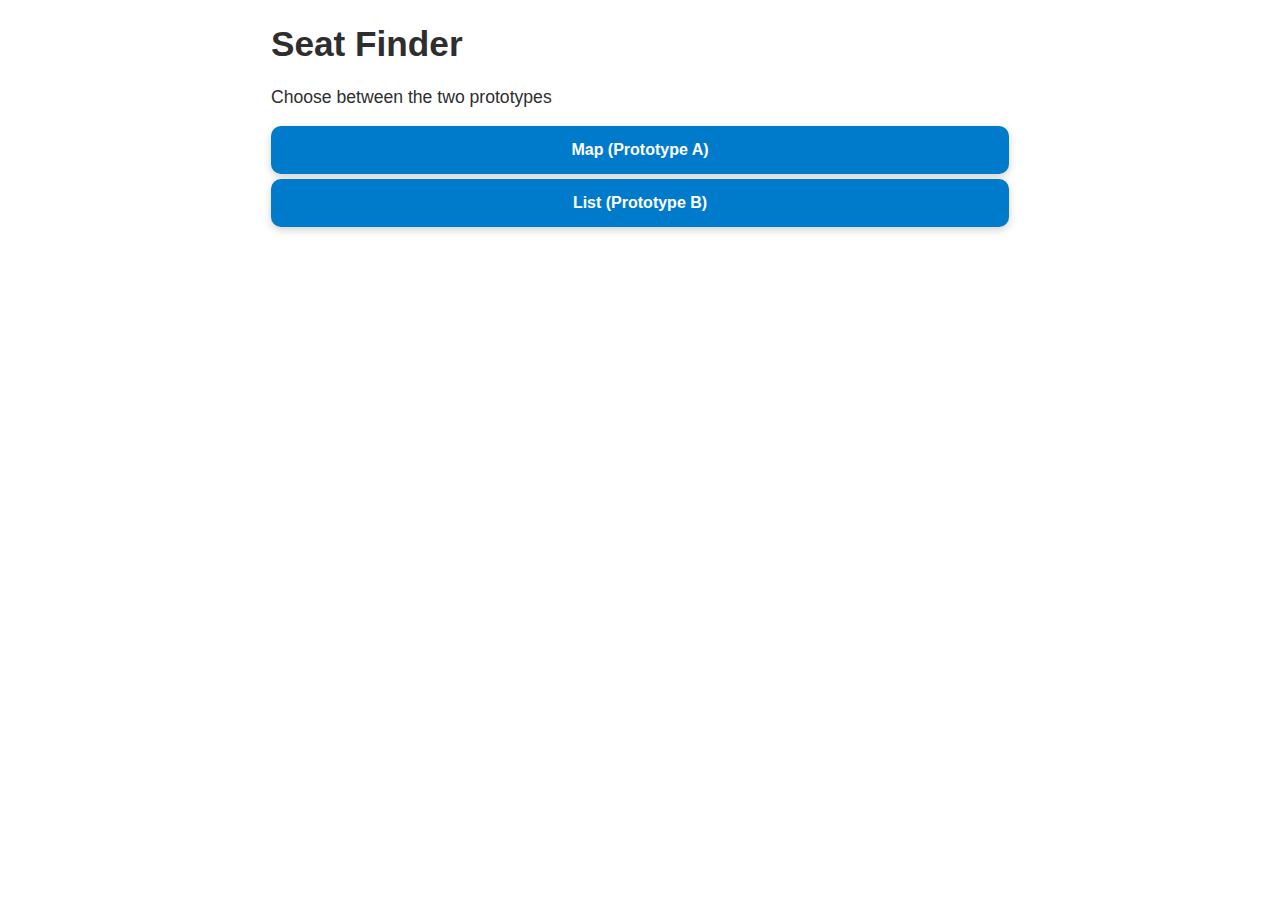
<file: index.html>
<!DOCTYPE html>
<html>
<head>
  <meta charset="utf-8">
  <meta name="viewport" content="initial-scale=1,maximum-scale=1,user-scalable=no">

  <title>Seat Finder</title>
  <link rel="shortcut icon" type="image/png" href="favicon.png">

  <!-- Stylesheets -->
  <link rel="stylesheet" href="css/style.css">
</head>

<body>
  <div class="container">
    <h1>Seat Finder</h1>
    <p>Choose between the two prototypes</p>
    <a id="prototype-a" class="btn" href="ticket-entry.html" data="map">Map (Prototype A)</a>
    <a id="prototype-b" class="btn"  href="ticket-entry.html" data="list">List (Prototype B)</a>

    <!-- Scripts -->
    <script type="text/javascript" src="js/base.js"></script>
    <script type="text/javascript" src="js/home.js"></script>
  </div>
</body>
</html>
</file>
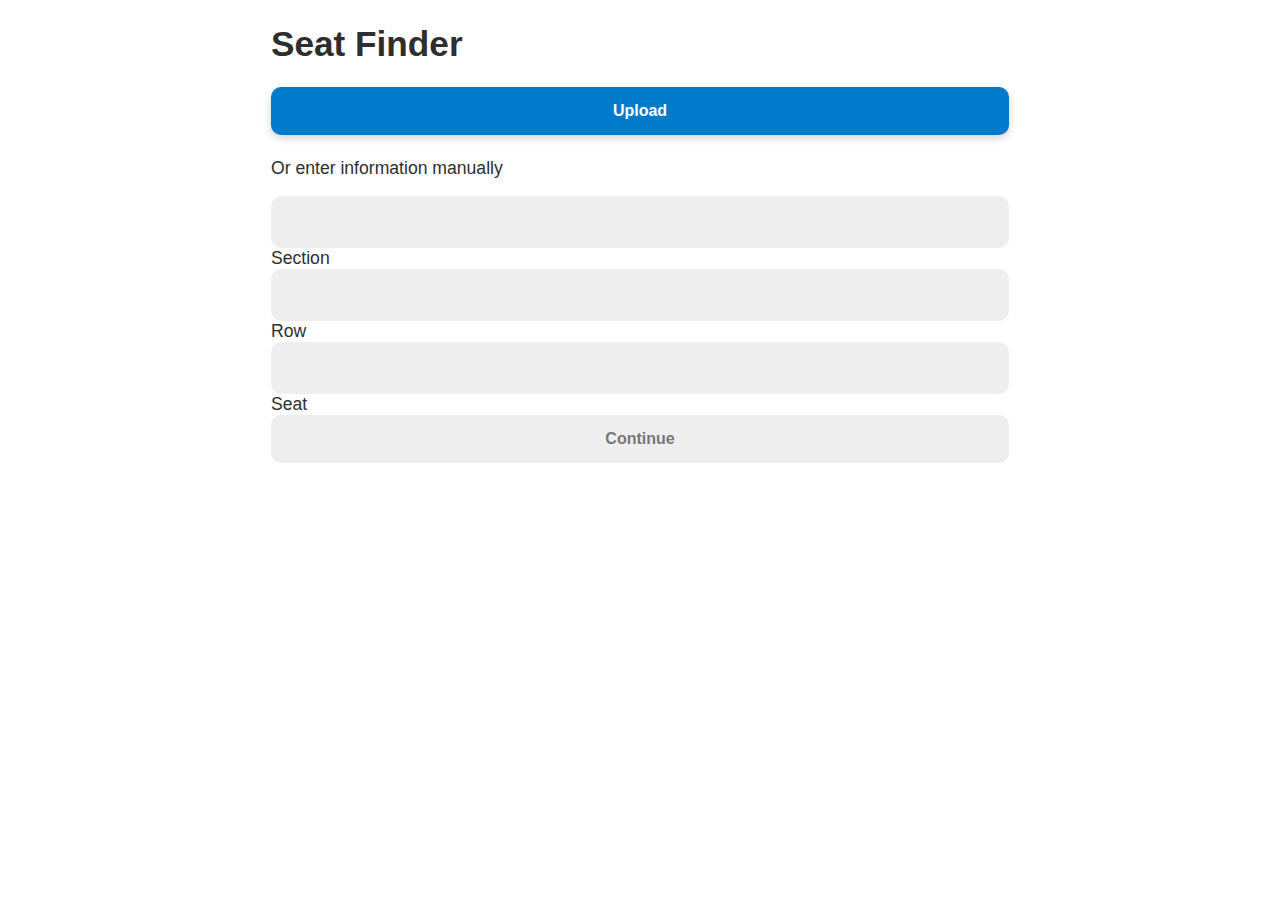
<file: list/index.html>
<!DOCTYPE html>
<html>
<head>
  <meta charset="utf-8">
  <meta name="viewport" content="initial-scale=1,maximum-scale=1,user-scalable=no">

  <title>Seat Finder</title>
  <link rel="shortcut icon" type="image/png" href="../favicon.png">

  <!-- Stylesheets -->
  <link rel="stylesheet" href="../css/style.css">
  <link rel="stylesheet" href="../css/list.css">
</head>

<body>
  <div class="container">
    <h1>Seat Finder</h1>
    
    <a id="upload" class="btn" href="camera.html">Upload</a>
    
    <p>Or enter information manually</p>
    <form>
      <div class="form-field">
        <input type="number" id="section" name="section">
        <label for="section">Section</label>
      </div>
      <div class="form-field">
        <input type="number" id="row" name="row">
        <label for="row">Row</label>
      </div>
      <div class="form-field">
        <input type="number" id="seat" name="seat">
        <label for="seat">Seat</label>
      </div>
    </form>

    <a id="save" disabled class="btn">Continue</a>
  </div>

  <!-- Scripts -->
  <script type="text/javascript" src="../js/base.js"></script>
  <script type="text/javascript" src="../js/ticket-entry.js"></script>
</body>
</html>
</file>
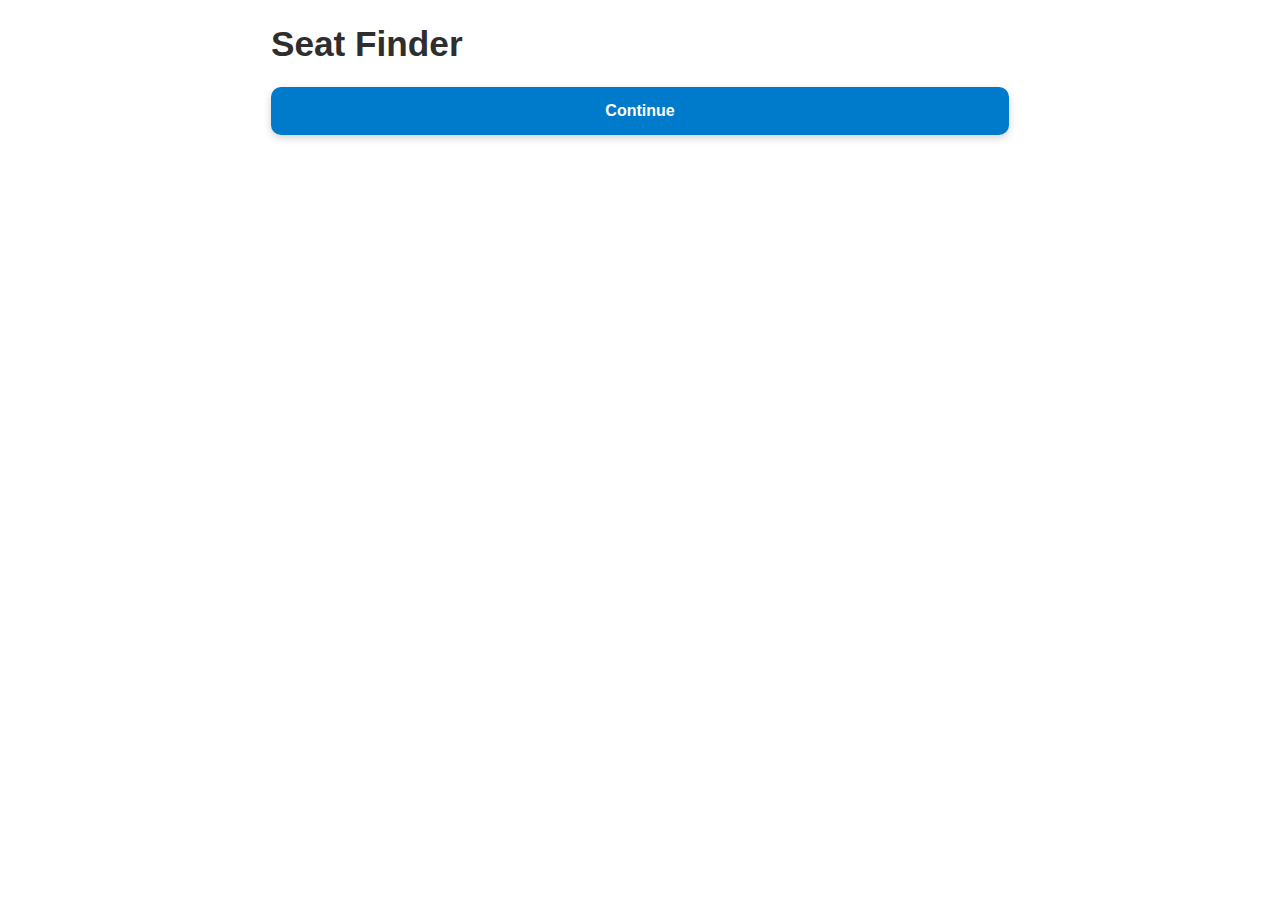
<file: map/index.html>
<!DOCTYPE html>
<html>
<head>
  <meta charset="utf-8">
  <meta name="viewport" content="initial-scale=1,maximum-scale=1,user-scalable=no">
  <link href="https://api.mapbox.com/mapbox-gl-js/v2.1.1/mapbox-gl.css" rel="stylesheet">
  <script src="https://api.mapbox.com/mapbox-gl-js/v2.1.1/mapbox-gl.js"></script>

  <title>Seat Finder</title>
  <link rel="shortcut icon" type="image/png" href="../favicon.png">

  <link rel="stylesheet" href="../css/style.css">
  <link rel="stylesheet" href="../css/list.css">
</head>
<body>

  <div class="container">
    <h1>Seat Finder</h1>

    <a class="btn" href="map.html">Continue</a>
    </div>
    <script type="text/javascript" src="../js/base.js"></script>
</body>
</html>
</file>
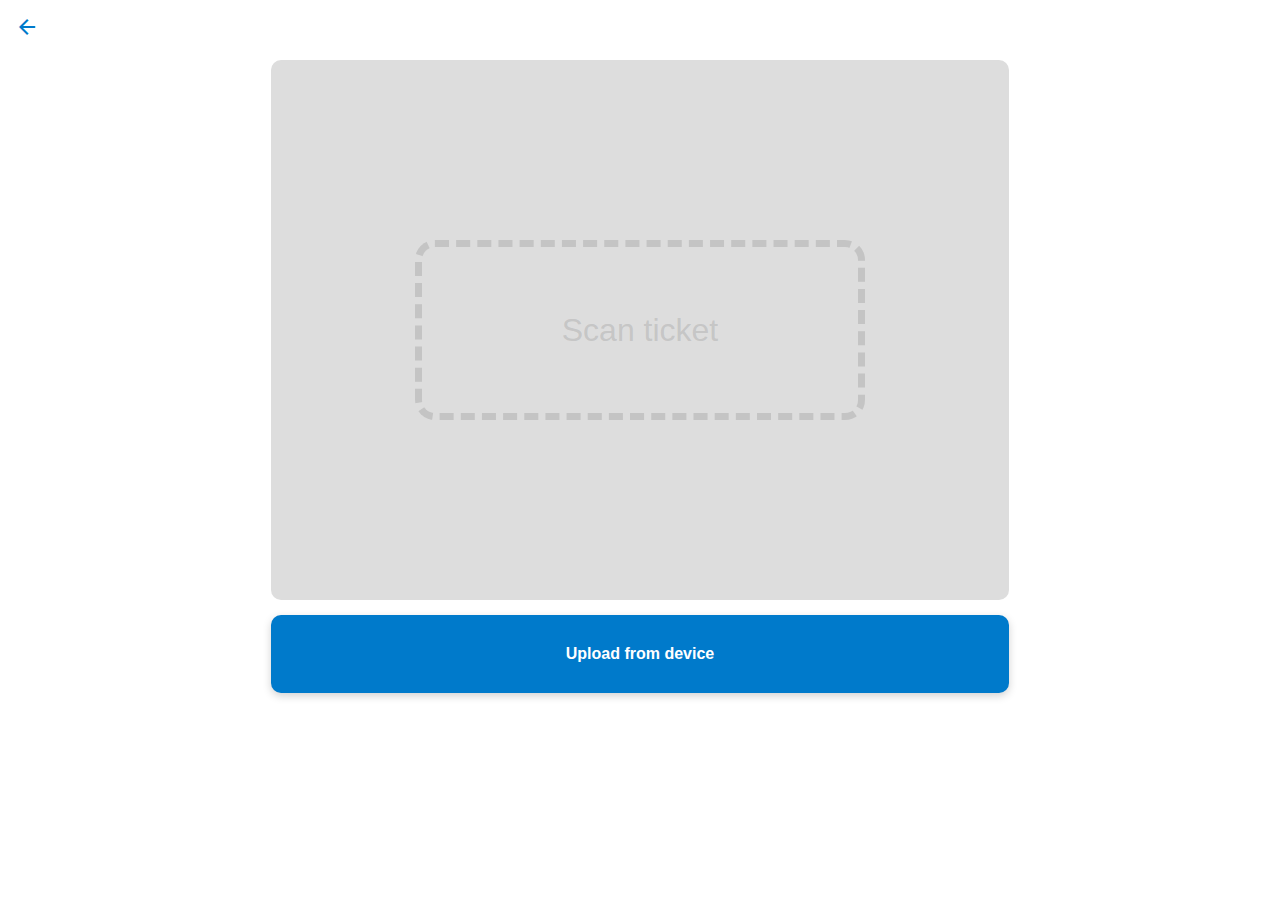
<file: camera.html>
<!DOCTYPE html>
<html>
<head>
  <meta charset="utf-8">
  <meta name="viewport" content="initial-scale=1,maximum-scale=1,user-scalable=no">
  <link href="https://fonts.googleapis.com/icon?family=Material+Icons|Material+Icons+Outlined"rel="stylesheet">

  <title>Seat Finder</title>
  <link rel="shortcut icon" type="image/png" href="favicon.png">

  <!-- Stylesheets -->
  <link rel="stylesheet" href="css/style.css">
  <link rel="stylesheet" href="css/list.css">
  <link rel="stylesheet" href="css/camera.css">
</head>

<body>
  <div id="back-button-container">
    <a href="ticket-entry.html" id="back-button" class="btn light">
      <span class="material-icons">arrow_back_ios_new</span>
    </a>
  </div>
  <div class="container">
    <div id="camera-container">
      <div id="camera-controls" class="hidden">
        <a class="btn" id="shutter">
          <span class="material-icons">photo_camera</span>
        </a>
      </div>
      <div id="camera-overlay" class="">
        <span>Scan ticket</span>
      </div>
      <video id="camera" autoplay playsinline></video>
    </div>
      <label id="upload" class="btn custom-file-upload">
        <input type="file" accept="image/*">
        Upload from device
    </label>
  </div>

  <!-- Scripts -->
  <script type="text/javascript" src="js/base.js"></script>
  <script type="text/javascript" src="js/camera.js"></script>
</body>
</html>
</file>
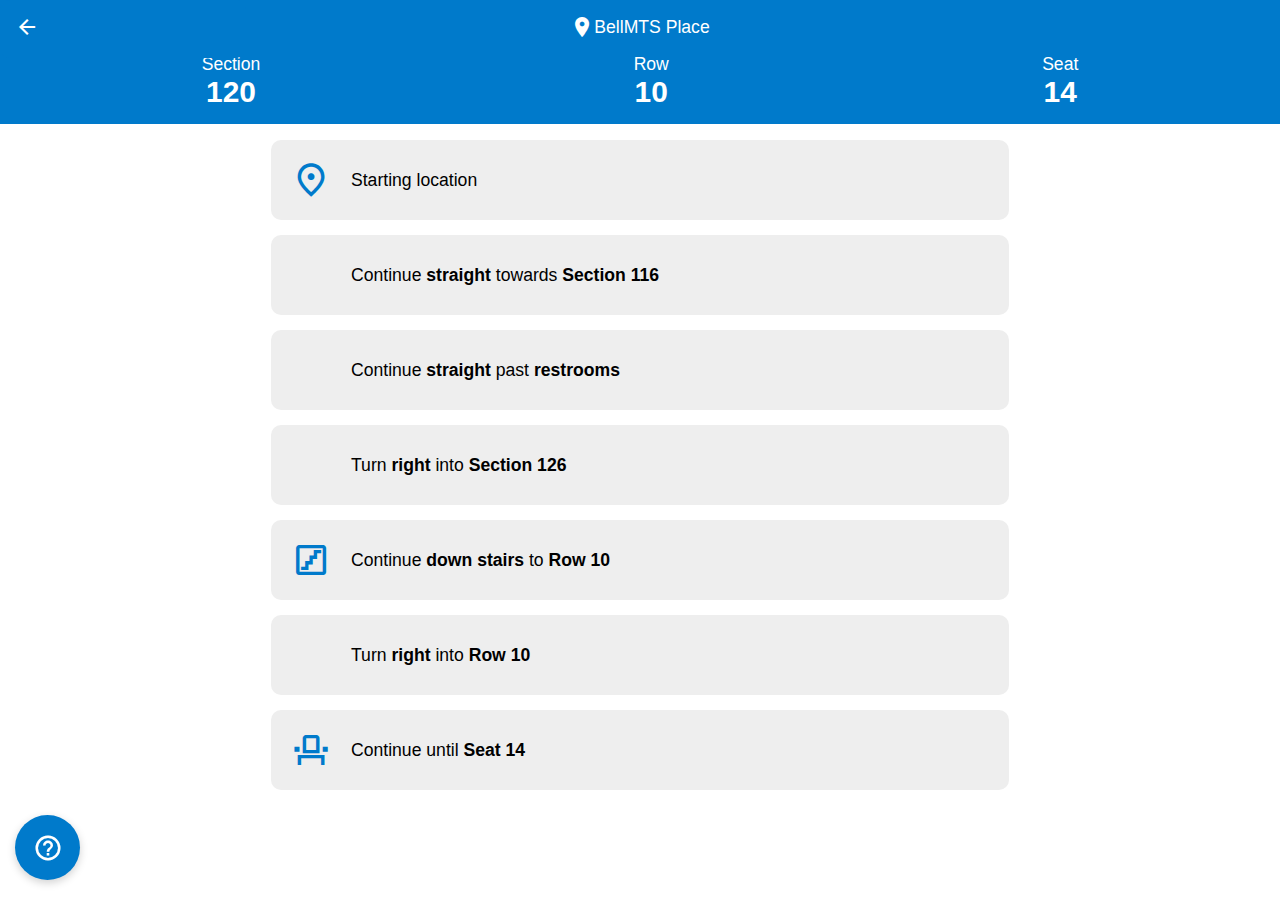
<file: list.html>
<!DOCTYPE html>
<html>
<head>
  <meta charset="utf-8">
  <meta name="viewport" content="initial-scale=1,maximum-scale=1,user-scalable=no">
  <link href="https://fonts.googleapis.com/icon?family=Material+Icons|Material+Icons+Outlined"rel="stylesheet">

  <title>Seat Finder</title>
  <link rel="shortcut icon" type="image/png" href="/favicon.png">

  <link rel="stylesheet" href="css/style.css">
  <link rel="stylesheet" href="css/list.css">
</head>
<body>
  <div id="back-button-container">
    <a href="ticket-entry.html" id="back-button" class="btn">
      <span class="material-icons">arrow_back_ios_new</span>
    </a>
  </div>
  <div class="container">
    <div id="seat-info">
      <div class="venue">
        <span class="material-icons">location_on</span>
        BellMTS Place
      </div>
      <div class="field" id="section">
        <span class="key">Section</span>
        <span class="value">120</span>
      </div>
      <div class="field" id="row">
        <span class="key">Row</span>
        <span class="value">10</span>
      </div>
      <div class="field" id="seat">
        <span class="key">Seat</span>
        <span class="value">14</span>
      </div>
    </div>

    <div id="help-button-container">
      <a id="help-button" class="btn">
        <span class="material-icons">help_outline</span>
      </a>
    </div>

    <div class="list">
      <a href="#" class="direction" id="direction-1">
        <div class="list-item">
          <div class="direction">
            <span class="material-icons-outlined">place</span>
          </div>
          <div class="description">Starting location</div>
        </div>
      </a>
      <a href="#" class="direction" id="direction-2">
        <div class="list-item">
          <div class="direction">
            <span class="material-icons">north</span>
          </div>
          <div class="description">Continue <b>straight</b> towards <b>Section 116</b></div>
        </div>
      </a>
      <a href="#" class="direction" id="direction-3">
        <div class="list-item">
          <div class="direction">
            <span class="material-icons">north</span>
          </div>
          <div class="description">Continue <b>straight</b> past <b>restrooms</b></div>
        </div>
      </a>
      <a href="#" class="direction" id="direction-4">
        <div class="list-item">
          <div class="direction">
            <span class="material-icons">east</span>
          </div>
          <div class="description">Turn <b>right</b> into <b>Section 126</b></div>
        </div>
      </a>
      <a href="#" class="direction" id="direction-5">
        <div class="list-item">
          <div class="direction">
            <span class="material-icons-outlined">stairs</span>
          </div>
          <div class="description">Continue <b>down stairs</b> to <b>Row 10</b></div>
        </div>
      </a>
      <a href="#" class="direction" id="direction-6">
        <div class="list-item">
          <div class="direction">
            <span class="material-icons">east</span>
          </div>
          <div class="description">Turn <b>right</b> into <b>Row 10</b></div>
        </div>
      </a>
      <a href="#" class="direction" id="direction-7">
        <div class="list-item">
          <div class="direction">
            <span class="material-icons-outlined">event_seat</span>
          </div>
          <div class="description">Continue until <b>Seat 14</b></div>
        </div>
      </a>
    </div>
  </div>

  <!-- Modal skeleton definition -->
  <div id="modal-overlay" class="modal-overlay">
    <div class="modal">
      <span class="close">Close</span>
      <div id="content"></div>
    </div>
  </div>

    <!-- Scripts -->
    <script type="text/javascript" src="js/base.js"></script>
    <script type="text/javascript" src="js/navigation.js"></script>
    <script type="text/javascript" src="js/modal.js"></script>
    <script type="text/javascript" src="js/help.js"></script>
    <script type="text/javascript" src="js/list.js"></script>
</body>
</html>
</file>
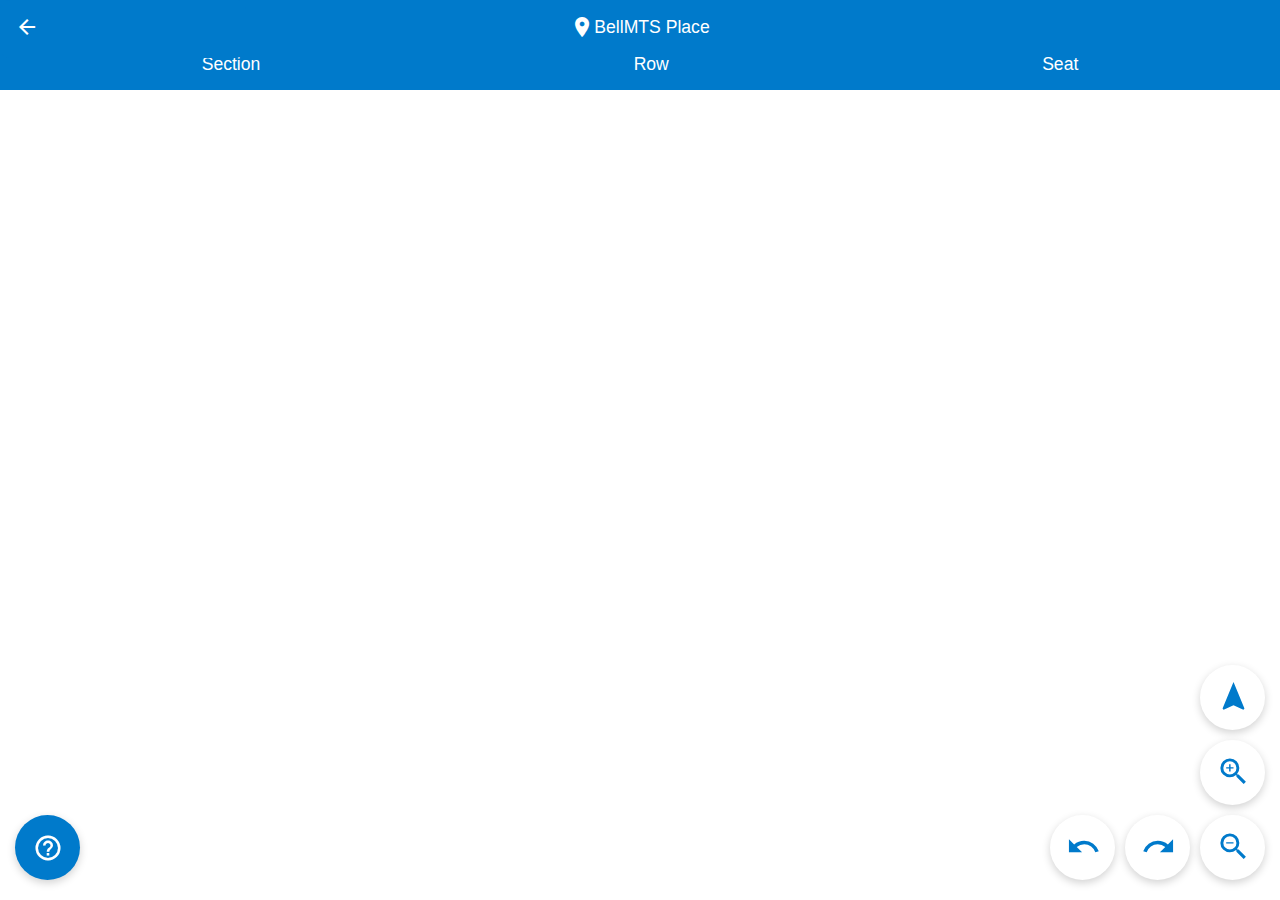
<file: map.html>
<!DOCTYPE html>
<html>
<head>
  <meta charset="utf-8">
  <meta name="viewport" content="initial-scale=1,maximum-scale=1,user-scalable=no">
  <link href="https://api.mapbox.com/mapbox-gl-js/v2.1.1/mapbox-gl.css" rel="stylesheet">
  <script src="https://api.mapbox.com/mapbox-gl-js/v2.1.1/mapbox-gl.js"></script>
  <link href="https://fonts.googleapis.com/icon?family=Material+Icons|Material+Icons+Outlined"rel="stylesheet">

  <title>Seat Finder</title>
  <link rel="shortcut icon" type="image/png" href="favicon.png">

  <link rel="stylesheet" href="css/style.css">
  <link rel="stylesheet" href="css/map.css">
</head>
<body>
  <div id="back-button-container">
    <a href="ticket-entry.html" id="back-button" class="btn">
      <span class="material-icons">arrow_back_ios_new</span>
    </a>
  </div>
  <div class="map-container">
    <div id="help-button-container">
        <a id="help-button" class="btn">
          <span class="material-icons">help_outline</span>
        </a>
      </div>
    <div id="map-controls">
      <a class="btn" id="rotate-left"><span class="material-icons">undo</span></a>
      <a class="btn" id="rotate-right"><span class="material-icons">redo</span></a>
      <a class="btn" id="zoom-in"><span class="material-icons">zoom_in</span></a>
      <a class="btn" id="zoom-out"><span class="material-icons">zoom_out</span></a>
      <a class="btn" id="reset"><span class="material-icons">navigation</span></a>
    </div>
    <div id="seat-info">
      <div class="venue">
        <span class="material-icons">location_on</span>
        BellMTS Place
      </div>
      <div class="field" id="section">
        <span class="key">Section</span>
        <span class="value"></span>
      </div>
      <div class="field" id="row">
        <span class="key">Row</span>
        <span class="value"></span>
      </div>
      <div class="field" id="seat">
        <span class="key">Seat</span>
        <span class="value"></span>
      </div>
    </div>
    <div id="map"></div>
  </div>

  <!-- Modal skeleton definition -->
  <div id="modal-overlay" class="modal-overlay">
    <div class="modal">
      <span class="close"><span class="material-icons-outlined">close</span></span>
      <div id="content"></div>
    </div>
  </div>

  <!-- Scripts for map -->
  <script type="text/javascript" src="js/base.js"></script>
  <script type="text/javascript" src="js/navigation.js"></script>
  <script type="text/javascript" src="js/map.js"></script>
  <script type="text/javascript" src="js/modal.js"></script>
  <script type="text/javascript" src="js/help.js"></script>
</body>
</html>
</file>
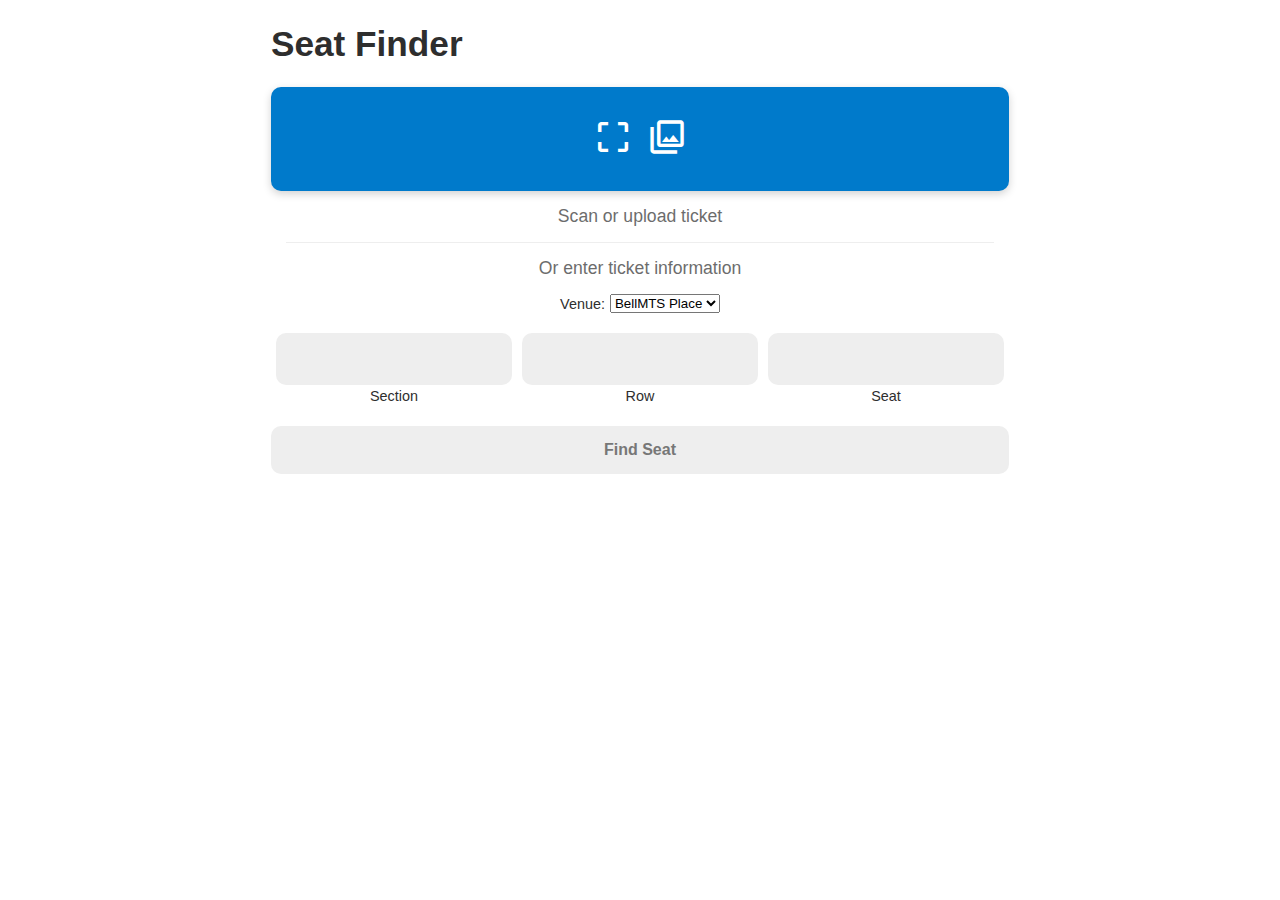
<file: ticket-entry.html>
<!DOCTYPE html>
<html>
<head>
  <meta charset="utf-8">
  <meta name="viewport" content="initial-scale=1,maximum-scale=1,user-scalable=no">
  <link href="https://fonts.googleapis.com/icon?family=Material+Icons|Material+Icons+Outlined"rel="stylesheet">

  <title>Seat Finder</title>
  <link rel="shortcut icon" type="image/png" href="favicon.png">

  <!-- Stylesheets -->
  <link rel="stylesheet" href="css/style.css">
  <link rel="stylesheet" href="css/ticket-entry.css">
</head>

<body>
  <div class="container">
    <a href="index.html"><h1>Seat Finder</h1></a>
    <a id="upload" class="btn" href="camera.html">
      <span class="material-icons">crop_free</span>
      <span class="material-icons-outlined">collections</span>
    </a>
    <p class="description">Scan or upload ticket</p>

    <hr>
    <p class="description">Or enter ticket information</p>

    <div class="venue-selection">
      <label for="venues">Venue:</label>
      <select name="venues" id="venues">
        <option value="bellmts-place">BellMTS Place</option>
      </select>
    </div>
    <form id="ticket-entry" onsubmit="ticketEntrySubmit()">
      <div class="form-field">
        <input type="number" id="section" name="section">
        <label for="section">Section</label>
      </div>
      <div class="form-field">
        <input type="number" id="row" name="row">
        <label for="row">Row</label>
      </div>
      <div class="form-field">
        <input type="number" id="seat" name="seat">
        <label for="seat">Seat</label>
      </div>
    </form>
    <input form="ticket-entry" disabled class="btn" id="ticket-entry-submit" type="submit" value="Find Seat">
  </div>

  <!-- Scripts -->
  <script type="text/javascript" src="js/base.js"></script>
  <script type="text/javascript" src="js/ticket-entry.js"></script>
</body>
</html>
</file>
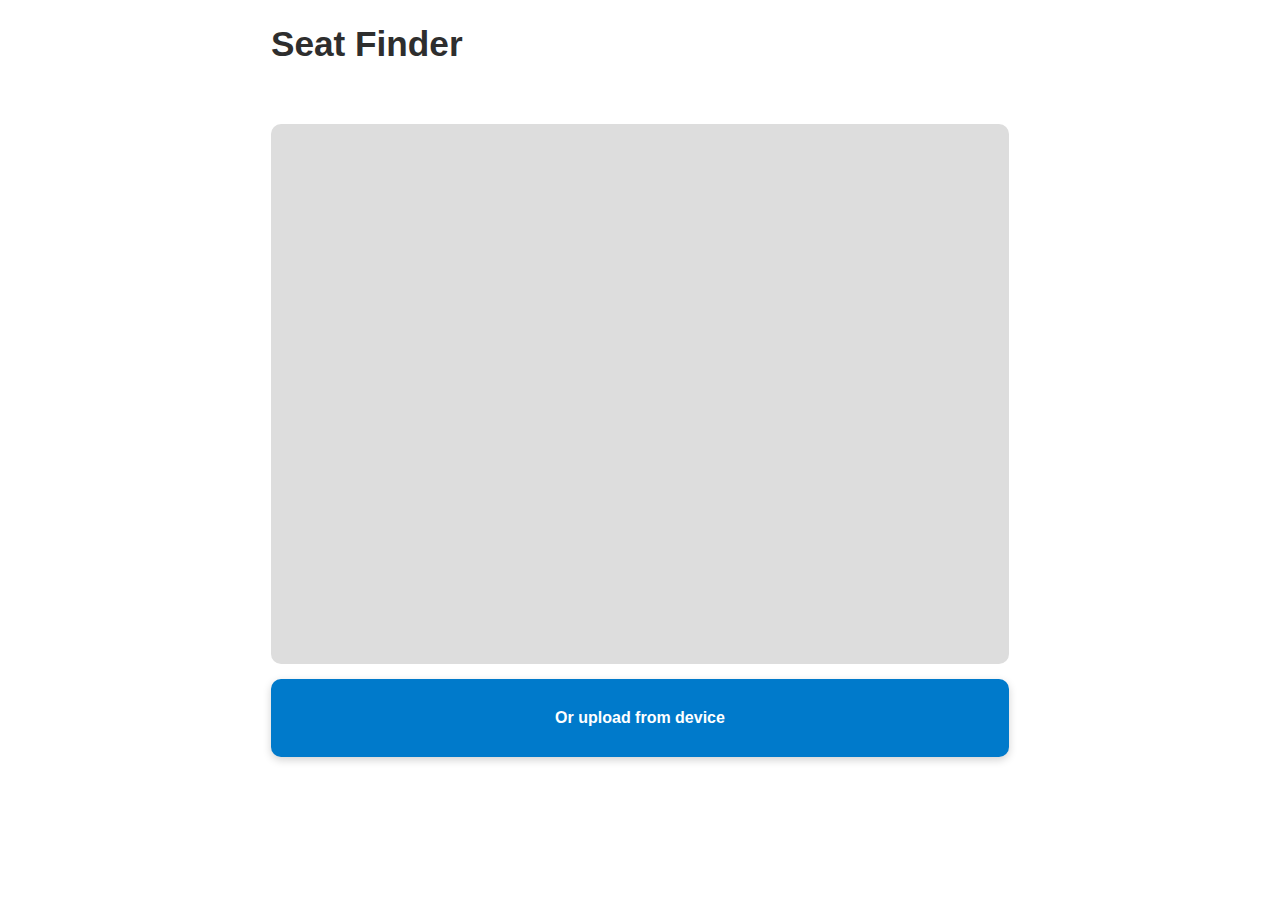
<file: list/camera.html>
<!DOCTYPE html>
<html>
<head>
  <meta charset="utf-8">
  <meta name="viewport" content="initial-scale=1,maximum-scale=1,user-scalable=no">

  <title>Seat Finder</title>
  <link rel="shortcut icon" type="image/png" href="../favicon.png">

  <!-- Stylesheets -->
  <link rel="stylesheet" href="../css/style.css">
  <link rel="stylesheet" href="../css/list.css">
  <link rel="stylesheet" href="../css/camera.css">
</head>

<body>
  <div class="container">
    <h1>Seat Finder</h1>

    <div id="camera-container">
      <div id="camera-controls" class="hidden">
        <a class="btn" id="shutter"></a>
      </div>
      <video id="camera" autoplay></video>
    </div>
      <label id="upload" class="btn custom-file-upload">
        <input type="file" accept="image/*">
        Or upload from device
    </label>

  </div>

  <!-- Pretty sure this script needs to be embedded -->
  <script>
    const constraints = {
      video: true,
    };

    document.getElementById('camera-container').addEventListener('click', () => {
      const video = document.querySelector("video");
      if (!document.getElementById('camera-controls').classList.contains('hidden')) {
        return
      }
      navigator.mediaDevices.getUserMedia(constraints).then((stream) => {
        video.srcObject = stream;

        document.getElementById('camera-controls').classList.remove('hidden');
      });
    })


  </script>

  <!-- Scripts -->
  <script type="text/javascript" src="../js/base.js"></script>
  <!-- <script type="text/javascript" src="../js/ticket-entry.js"></script> -->
  <script type="text/javascript" src="../js/camera.js"></script>
</body>
</html>
</file>
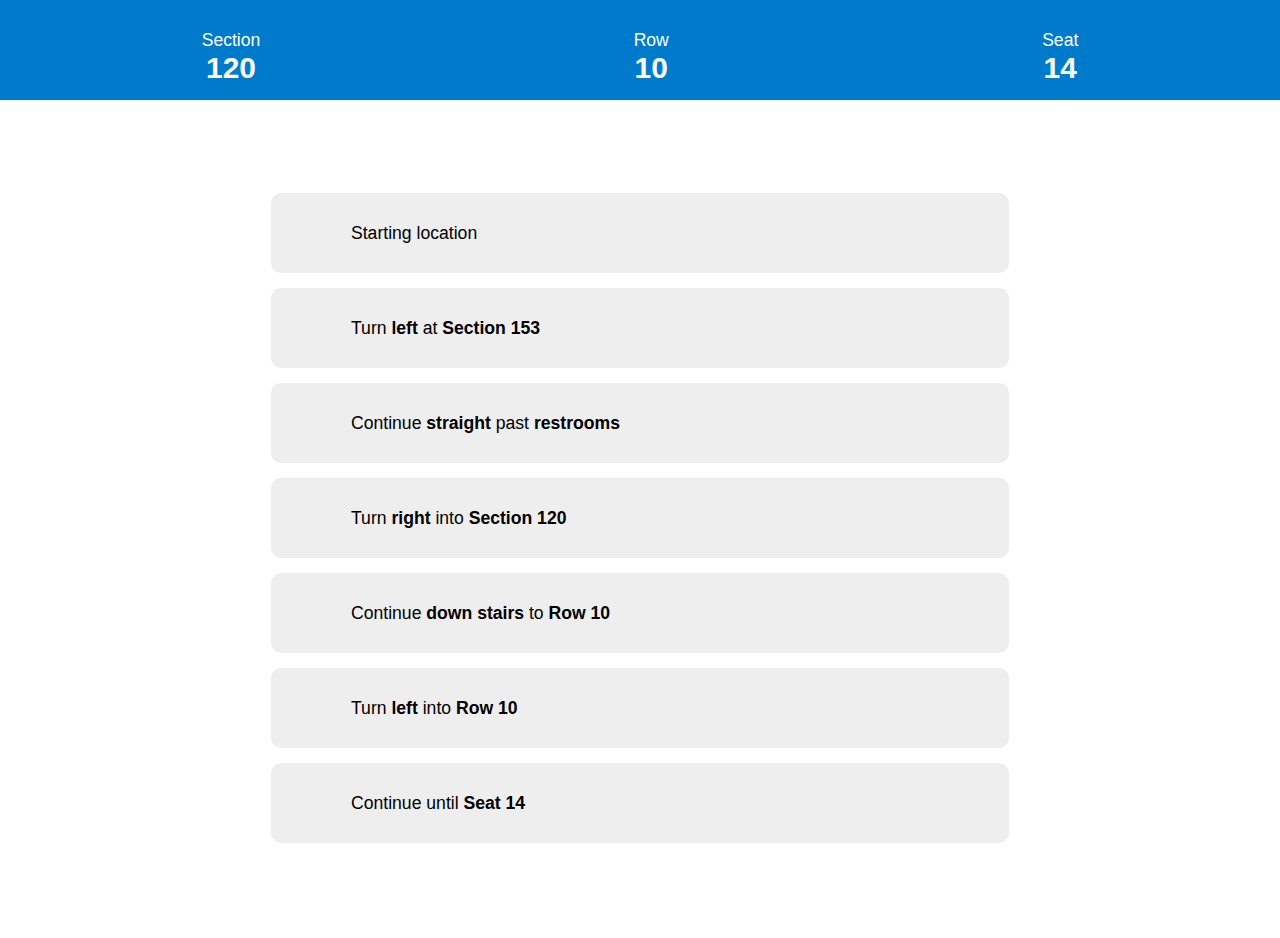
<file: list/list.html>
<!DOCTYPE html>
<html>
<head>
  <meta charset="utf-8">
  <meta name="viewport" content="initial-scale=1,maximum-scale=1,user-scalable=no">
  <link href="https://api.mapbox.com/mapbox-gl-js/v2.1.1/mapbox-gl.css" rel="stylesheet">
  <script src="https://api.mapbox.com/mapbox-gl-js/v2.1.1/mapbox-gl.js"></script>

  <title>Seat Finder</title>
  <link rel="shortcut icon" type="image/png" href="/favicon.png">

  <link rel="stylesheet" href="../css/style.css">
  <link rel="stylesheet" href="../css/list.css">
</head>
<body>

  <div class="container">
    <div id="home-button">
      <a class="btn" href="../index.html">Home</a>
    </div>
    <div id="seat-info">
      <div class="field" id="section">
        <span class="key">Section</span>
        <span class="value">120</span>
      </div>
      <div class="field" id="row">
        <span class="key">Row</span>
        <span class="value">10</span>
      </div>
      <div class="field" id="seat">
        <span class="key">Seat</span>
        <span class="value">14</span>
      </div>
    </div>

    <div class="list">
      <a href="#">
        <div class="list-item">
          <div class="direction"></div>
          <div class="description">Starting location</div>
        </div>
      </a>
      <a href="#">
        <div class="list-item">
          <div class="direction"></div>
          <div class="description">Turn <b>left</b> at <b>Section 153</b></div>
        </div>
      </a>
      <a href="#">
        <div class="list-item">
          <div class="direction"></div>
          <div class="description">Continue <b>straight</b> past <b>restrooms</b></div>
        </div>
      </a>
      <a href="#">
        <div class="list-item">
          <div class="direction"></div>
          <div class="description">Turn <b>right</b> into <b>Section 120</b></div>
        </div>
      </a>
      <a href="#">
        <div class="list-item">
          <div class="direction"></div>
          <div class="description">Continue <b>down stairs</b> to <b>Row 10</b></div>
        </div>
      </a>
      <a href="#">
        <div class="list-item">
          <div class="direction"></div>
          <div class="description">Turn <b>left</b> into <b>Row 10</b></div>
        </div>
      </a>
      <a href="#">
        <div class="list-item">
          <div class="direction"></div>
          <div class="description">Continue until <b>Seat 14</b></div>
        </div>
      </a>
    </div>

    <!-- Scripts -->
    <script type="text/javascript" src="../js/base.js"></script>
    <script type="text/javascript" src="../js/navigation.js"></script>
</body>
</html>
</file>
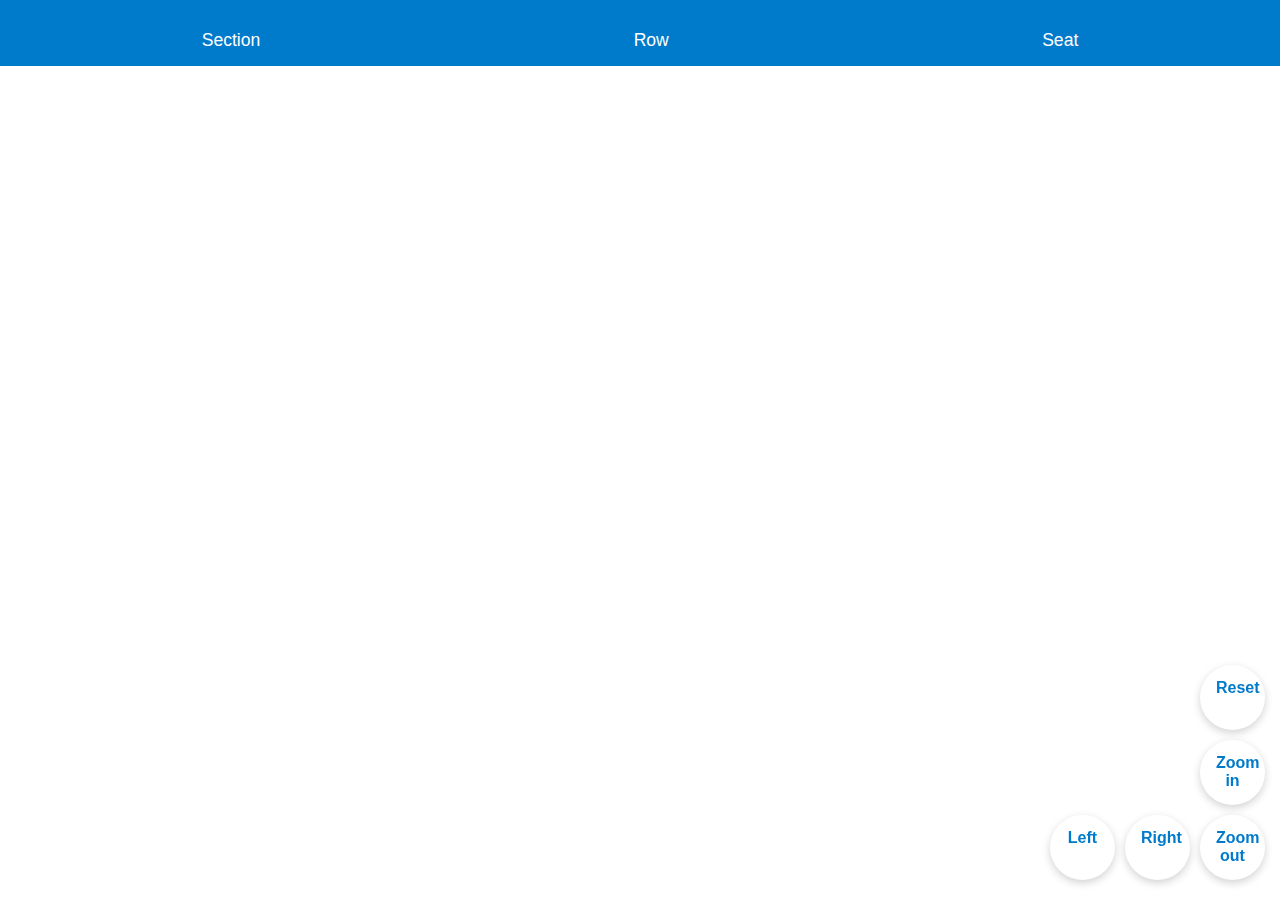
<file: map/map.html>
<!DOCTYPE html>
<html>
<head>
  <meta charset="utf-8">
  <meta name="viewport" content="initial-scale=1,maximum-scale=1,user-scalable=no">
  <link href="https://api.mapbox.com/mapbox-gl-js/v2.1.1/mapbox-gl.css" rel="stylesheet">
  <script src="https://api.mapbox.com/mapbox-gl-js/v2.1.1/mapbox-gl.js"></script>

  <title>Seat Finder</title>
  <link rel="shortcut icon" type="image/png" href="../favicon.png">

  <link rel="stylesheet" href="../css/style.css">
  <link rel="stylesheet" href="../css/map.css">
</head>
<body>
    <div class="map-container">
      <div id="home-button">
        <a class="btn" href="../index.html">Home</a>
      </div>

      <div id="map-controls">
        <a class="btn" id="rotate-left">Left</a>
        <a class="btn" id="rotate-right">Right</a>
        <a class="btn" id="zoom-in">Zoom in</a>
        <a class="btn" id="zoom-out">Zoom out</a>
        <a class="btn" id="reset">Reset</a>
      </div>
      <div id="seat-info">
        <div class="field" id="section">
          <span class="key">Section</span>
          <span class="value"></span>
        </div>
        <div class="field" id="row">
          <span class="key">Row</span>
          <span class="value"></span>
        </div>
        <div class="field" id="seat">
          <span class="key">Seat</span>
          <span class="value"></span>
        </div>
      </div>
      <div id="map"></div>
    </div>
    <script type="text/javascript" src="../js/base.js"></script>
    <script type="text/javascript" src="../js/navigation.js"></script>
    <script type="text/javascript" src="../js/map.js"></script>
</body>
</html>
</file>
<file: css/style.css>
:root {
  --primary: #007acb;
  --primary-lighten: #0089e4;
  --primary-darken: #0066aa;
  --bg-dark: #383838;
  --text-dark: #2e2e2e;
  --light: #fff;

  --border-radius: 10px;          /* default border radius throughout */
  --button-size: 65px;            /* width/height of each buton */
  --button-offset: 15px;          /* offset from screen edge */
  --button-margin: 10px;          /* space between buttons */
  --modal-overlay-opacity: 0.6;   /* opacity of the background for modals */
}

@media (prefers-color-scheme: light) {
  :root {
      --background: var(--light);
      --foreground: var(--text-dark);
  }
}

html {
  /* Load system fonts */
  font-family: -apple-system, BlinkMacSystemFont, San Francisco, Segoe UI, Roboto, Helvetica Neue, sans-serif;
  
  /* Make type rendering look crisper */
  -webkit-font-smoothing: antialiased;
  -moz-osx-font-smoothing: grayscale;
  
  /* Disable auto-enlargement of small text in Safari */
  /* text-size-adjust: 100%; */
  
  /* Enable kerning and optional ligatures */
  text-rendering: optimizeLegibility;
  box-sizing: border-box;
}

*, *:before, *:after {
  box-sizing: inherit;
}

body {
  font-size: 1.1rem;
  font-family: -apple-system, BlinkMacSystemFont, "Segoe UI", Roboto, Helvetica, Arial, sans-serif, "Apple Color Emoji", "Segoe UI Emoji", "Segoe UI Symbol";
  padding: 0;
  margin: 0;
  background-color: var(--background);
  color: var(--foreground);
}

/**
* Form elements render using OS defaults,
* so font-family inheritance must be specifically declared
*/
button,
input,
optgroup,
select,
textarea {
  font-family: inherit;
}

input,
button, {
  -webkit-appearance: none;
}

hr {
  border: none;
  border-top: 1px solid #eee;
  margin: 15px;
}

a {
  color: var(--text-dark);
  text-decoration: none;
}

.container {
  max-width: 768px;
  margin: auto;
  padding: 0 15px;
  position: relative;
}

.btn {
  display: inline-block;
  cursor: pointer;
  border-radius: var(--border-radius);
  padding: 15px 15px;
  background-color: var(--primary);
  text-decoration: none;
  color: #fff;
  text-align: center;
  font-weight: 600;
  width: 100%;
  margin-bottom: 5px;
  border: none;
  font-size: 1rem;
  box-shadow: rgba(0, 0, 0, 0.18) 0px 3px 8px;
}

.btn.secondary {
  background: #ddd;
  color: var(--text-dark);
  box-shadow: none;
}

.btn.light {
  background: #fff;
  color: var(--primary);
  box-shadow: none;
}

.btn[disabled] {
  background: #eee;
  color: #777;
  pointer-events: none;
  box-shadow: none;
}

.btn:hover:not([disabled]) {
  background-color: var(--primary-lighten);
}

.btn.light:hover {
  background: #eee;
}
.btn.secondary:hover {
  background: #eee;
  color: var(--text-dark);
}

.btn#back-button {
  box-shadow: none;
}

p.description {
  opacity: 0.7;
  text-align: center;
  margin: 15px;
}

input {
  display: block;
  border-radius: var(--border-radius);
  background-color: #eee;
  padding: 15px 10px;
  font-size: 1.2rem;
  border: 0;
  width: 100%;
  box-sizing: border-box;
  text-align: center;
}

input[type="file"] {
  display: none;
}

#back-button-container {
  z-index: 10;
  position: fixed;
  left: 0;
  top: 0;
}

#back-button-container a.btn:hover {
  background: none;
}

#seat-info {
  background-color: var(--primary);
  color: #fff;
  padding: 15px;
  position: fixed;
  top: 0;
  left: 0;
  right: 0;
  z-index: 1;
  display: flex;
  flex-wrap: wrap;
  justify-content: space-around;
}

#seat-info .venue {
  width: 100%;
  text-align: center;
  display: flex;
  align-items: center;
  justify-content: center;
}

#seat-info .field {
  text-align: center;
  margin: 15px 15px 0;
}

#seat-info .key {
  display: block;
}

#seat-info .value {
  font-size: 1.7em;
  font-weight: 600;
}


#help-button-container {
  position: relative;
  z-index: 2;
}

#help-button {
  color: #fff;
  position: fixed;
  left: var(--button-offset);
  bottom: var(--button-offset);
  width: var(--button-size);
  padding: 18px 16px;
  height: var(--button-size);
}

#help-button.btn {
  border-radius: 100%;
}
#help-button.btn span {
  font-size: 30px;
}


.modal-overlay {
  display: none; /* Hidden by default */
  position: fixed; /* Stay in place */
  z-index: 10; /* Sit on top */
  left: 0;
  top: 0;
  width: 100%; /* Full width */
  height: 100%; /* Full height */
  overflow: auto; /* Enable scroll if needed */
  background-color: rgb(0,0,0); /* Fallback color */
  background-color: rgba(0,0,0, var(--modal-overlay-opacity)); /* Black w/ opacity */
  cursor: pointer;
}

.modal {
  background-color: #fefefe;
  margin: auto;
  padding: 15px;
  width: 90%;
  max-width: 400px;
  border-radius: var(--border-radius);
  position: relative;
  overflow: hidden;
  top: 45%;
  transform: translate(0, -50%);
}

.modal .button-container {
  display: flex;
}

.modal .button-container .btn {
  display: flex;
  align-items: center;
  justify-content: center;
  margin: 5px;
}

.modal .button-container .btn.call {
  background: #2eb12e;
}

.modal .button-container .btn.call:hover {
  background: #33c233;
}

/* The Close Button */
.close {
  color: #aaaaaa;
  float: right;
  font-size: 28px;
  padding: 15px;
  position: absolute;
  top: 0;
  right: 0;
  z-index: 10;
}

.close span {
  font-size: 35px;
}

.close:hover,
.close:focus {
  color: #000;
  text-decoration: none;
  cursor: pointer;
}
</file>
<file: css/list.css>
.list {
  margin: 15px 0;
  margin-top: 140px;
  padding-bottom: var(--button-size);
}

.list-item {
  display: flex;
  background-color: #eee;
  border-radius: var(--border-radius);
  padding: 15px;
  margin: 15px 0;
  align-items: center;
}

.list-item:hover {
  background-color: #ddd;
}

.list a {
  color: #000;
  text-decoration: none;
}

.list-item .direction {
  display: flex;
  justify-content: center;
  align-items: center;
  width: 50px;
  height: 50px;
  border-radius: var(--border-radius);
  margin-right: 15px;
  color: var(--primary);
}

.list a:last-child .list-item {
  /* if we want to style the last item differently we can */
}

.list-item .direction span {
  font-size: 40px;
}

.modal.direction {
  max-width: 700px;
  height: 60vh;
  overflow: hidden;
  overflow: visible;
}

.modal.direction .close {
  top: 103%;
  color: var(--primary);
  background-color: #fff;
  display: flex;
  align-items: center;
  justify-content: center;
  font-size: 1.2rem;
}

.modal.direction .close:hover {
  opacity: 1;
}

.direction-modal .list-item {
  background: none;
  padding: 0;
  margin: 0;
  border-radius: 0;
  z-index: 1;
  position: absolute;
  bottom: 15px;
  margin-right: 40px;
}

.direction-modal .list-item .direction {
  color: #fff;
  opacity: 0.8;
}

.direction-modal .list-item .description {
  color: #fff;
}

.direction-modal::after {
  content: '';
  position: absolute;
  bottom: 0; left: 0; right: 0;
  height: 75px;
  background-color: var(--primary);
  z-index: 0;
  border-radius: 0 0 var(--border-radius) var(--border-radius);
}

.direction-modal .image-container {
  position: absolute;
  top: 0; left: 0; right: 0; bottom: 0;
  background-repeat: no-repeat;
  background-position: center;
  background-size: cover;
  border-radius: var(--border-radius);
  overflow: hidden;
}

.image-container::after {
  content: '';
  position: relative;
  height: 400px;
}

.direction-modal img {
  width: 100%;
}
</file>
<file: css/camera.css>
#camera-container {
  cursor: pointer;
  position: relative;
  border-radius: 10px;
  background-color: #ddd;
  height: 60vh;
  width: 100%;
  margin-bottom: 15px;
  margin-top: 60px;
  overflow: hidden;
  display: flex;
  align-items: center;
  justify-content: center;
}

#camera-container:hover {
  background-color: #ccc;
}

#camera-container #camera-overlay {
  z-index: 3;
  border-radius: 20px;
  border: 7px dashed rgba(140,140,140, 0.3);
  height: 180px;
  width: 90%;
  max-width: 450px;
  display: flex;
  align-items: center;
  justify-content: center;
}

#camera-container #camera-overlay span {
  display: block;
  font-size: 2rem;
  color: rgba(140,140,140, 0.3);
}

#camera-container #camera-overlay.active {
  border: 6px dashed rgba(255,255,255, 0.3);
}

#camera-container #camera-overlay.active span {
  display: none;
}

#camera-container #camera-controls.hidden {
  visibility: hidden;
}

#camera-container #camera-controls {
  position: absolute;
  left: 0;
  right: 0;
  bottom: 0;
  padding: 30px;
  text-align: center;
  z-index: 1;
  overflow: hidden;
}

#camera-container #camera-controls #shutter {
  border-radius: 50%;
  border: 5px solid var(--primary-darken);
  width: 80px;
  height: 80px;
  margin: auto;
  padding: 15px 16px;
}

#camera-container #camera-controls #shutter span {
  font-size: 40px;
}

video {
  position: absolute;
  width: 100%;
  height: 100%;
  object-fit: cover;
}

.custom-file-upload {
  display: inline-block;
  cursor: pointer;
  padding: 30px;
  width: 100%;
}
</file>
<file: css/map.css>
.map-container {
  position: relative;
  height: 100vh;
}

#map {
  position: absolute; 
  top: 0; 
  bottom: 0; 
  width: 100%;
}

#map-controls {
  position: fixed;
  right: 30px;
  bottom: 30px;
  z-index: 1;
}

#map-controls .btn {
  cursor: pointer;
  position: fixed;
  padding: 14px 16px;
  background-color: #fff;
  width: var(--button-size);
  height: var(--button-size);
  border-radius: 100%;
  color: var(--primary);
}

#map-controls .btn:hover {
  background: #eee;
}

#map-controls .btn span {
  font-size: 35px;
}

#map-controls #reset {
  right: var(--button-offset);
  bottom: calc(var(--button-offset) + 2 * (var(--button-size) + var(--button-margin)));
}

#map-controls #zoom-in {
  right: var(--button-offset);
  bottom: calc(var(--button-offset) + var(--button-size) + var(--button-margin));
}

#map-controls #zoom-out {
  right: var(--button-offset);
  bottom: var(--button-offset);
}

#map-controls #rotate-right {
  right: calc(var(--button-offset) + var(--button-size) + var(--button-margin));
  bottom: var(--button-offset);
}

#map-controls #rotate-left {
  right: calc(var(--button-offset) + 2 * (var(--button-size) + var(--button-margin)));
  bottom: var(--button-offset);
}

.marker {
  color: #fff;
  background-color: var(--primary);
  padding: 4px 5px;
  width: 40px;
  height: 40px;
  border-radius: 50%;
  cursor: pointer;
}

.marker span {
  font-size: 30px;
}
</file>
<file: css/ticket-entry.css>
#upload {
  padding: 30px;
  width: 100%;
  margin-bottom: 0;
}

#upload span {
  margin: 0 5px;
  font-size: 40px;
}

.venue-selection {
  margin: 15px 0;
  display: flex;
  align-items: center;
  justify-content: center;
}

.venue-selection label {
  margin-right: 5px;
  font-size: 0.9rem;
}

#ticket-entry {
  display: flex;
  justify-content: space-between;
  margin-bottom: 15px;
}

#ticket-entry .form-field {
  text-align: center;
  margin: 5px;
  flex-grow: 1;
  flex-shrink: 1;
}

#ticket-entry .form-field label {
  font-size: 0.9rem;
}
</file>
